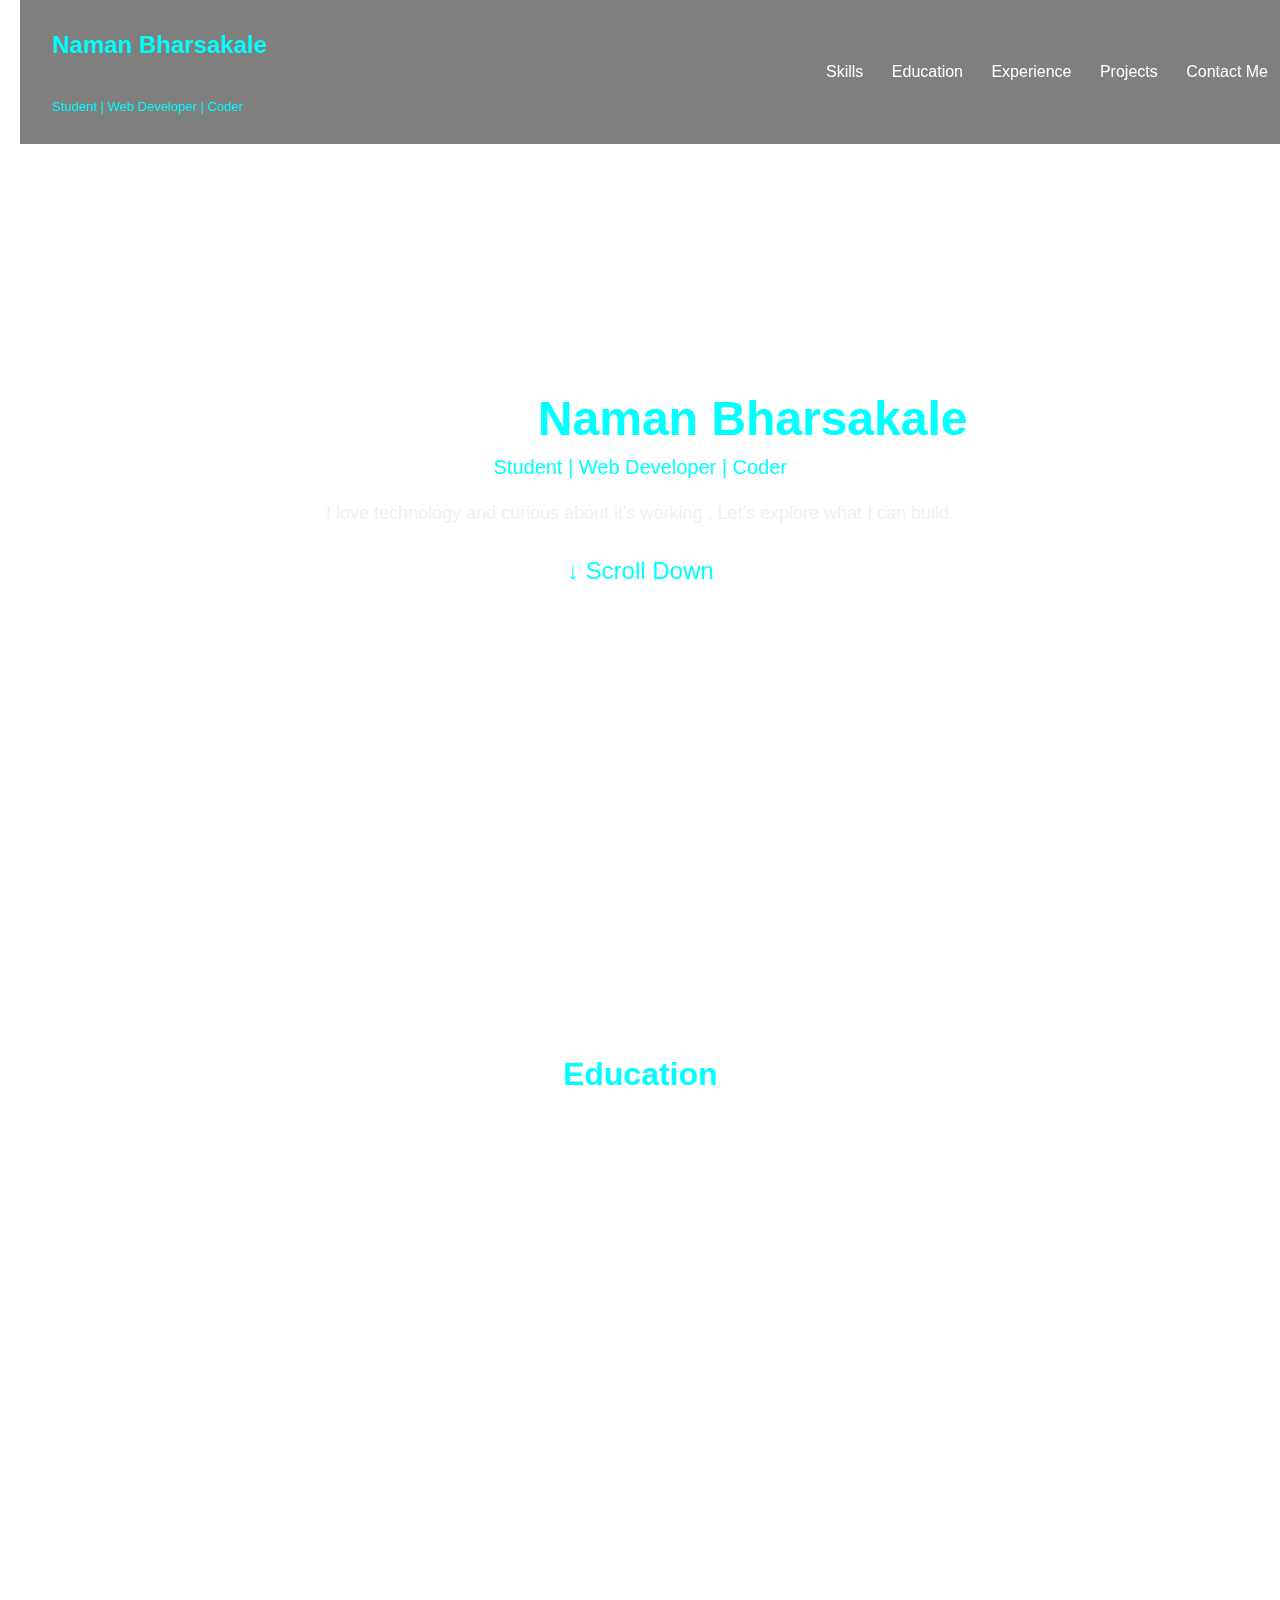
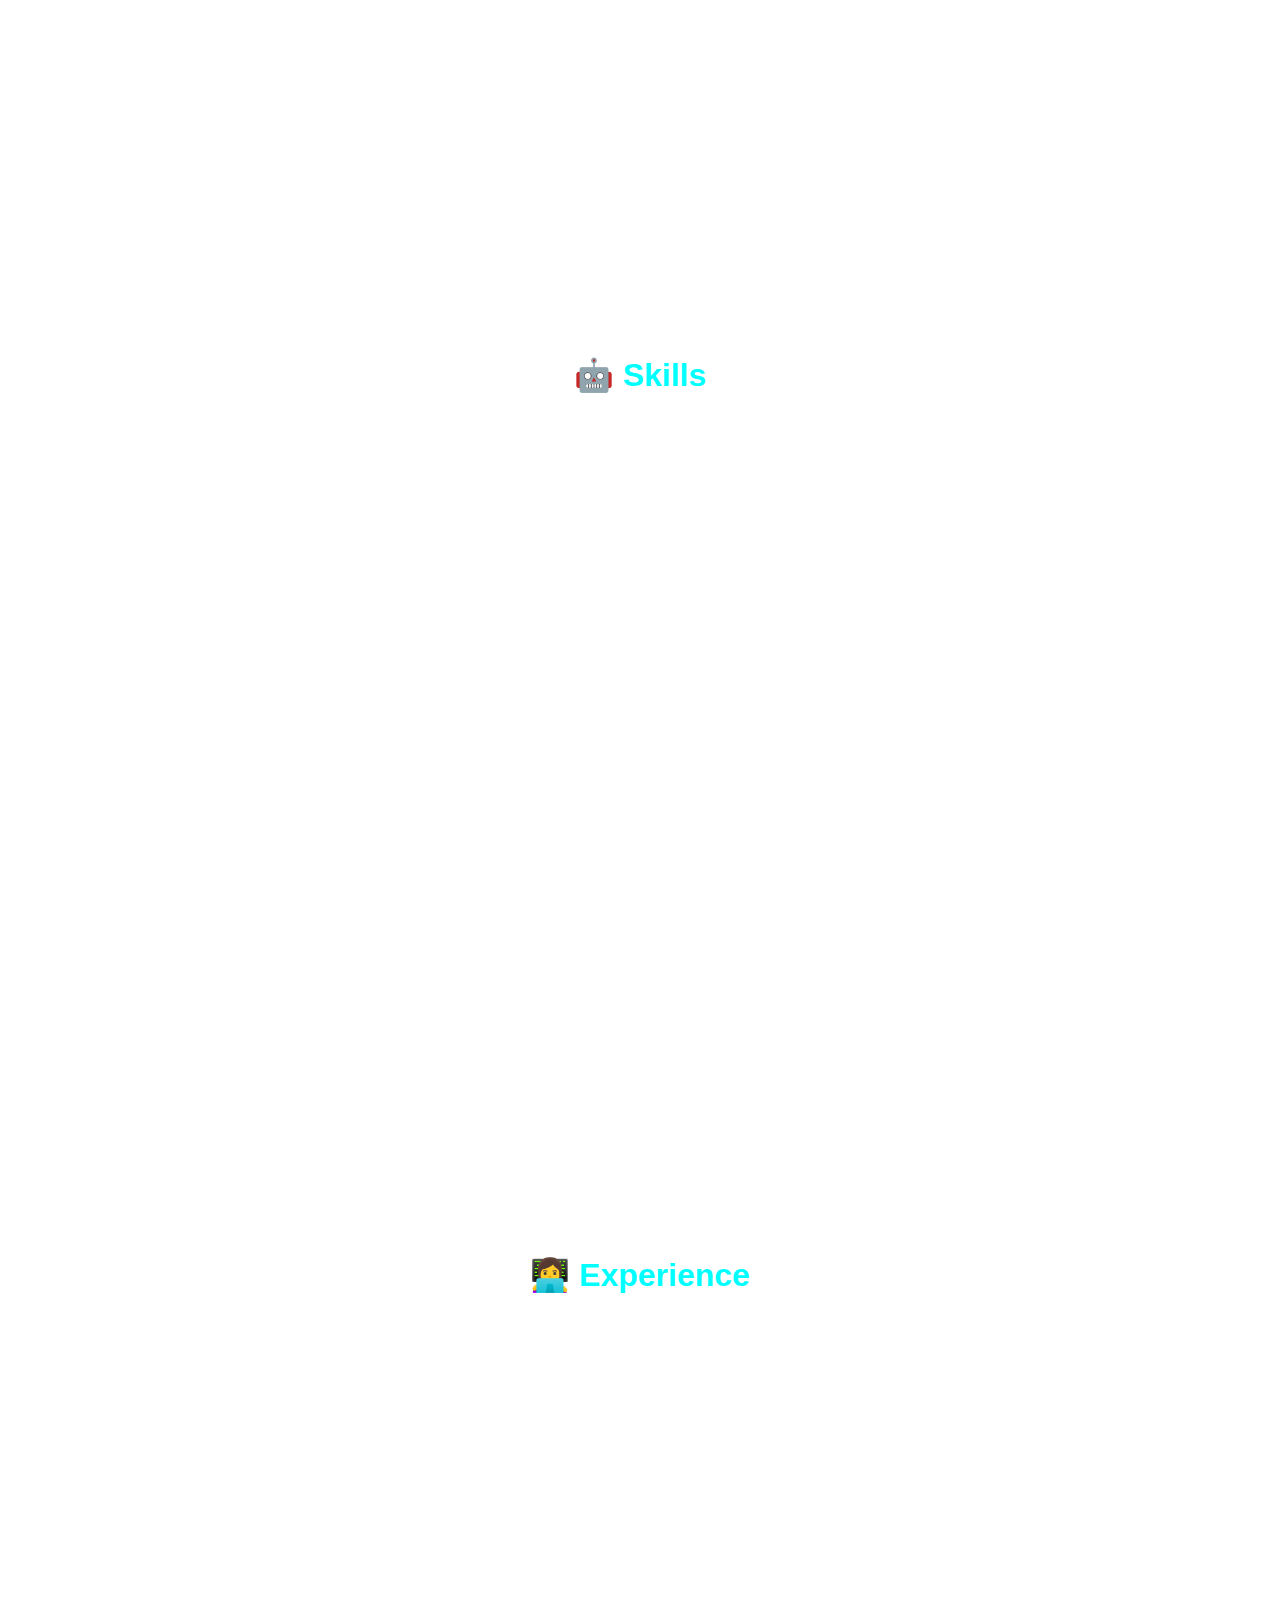
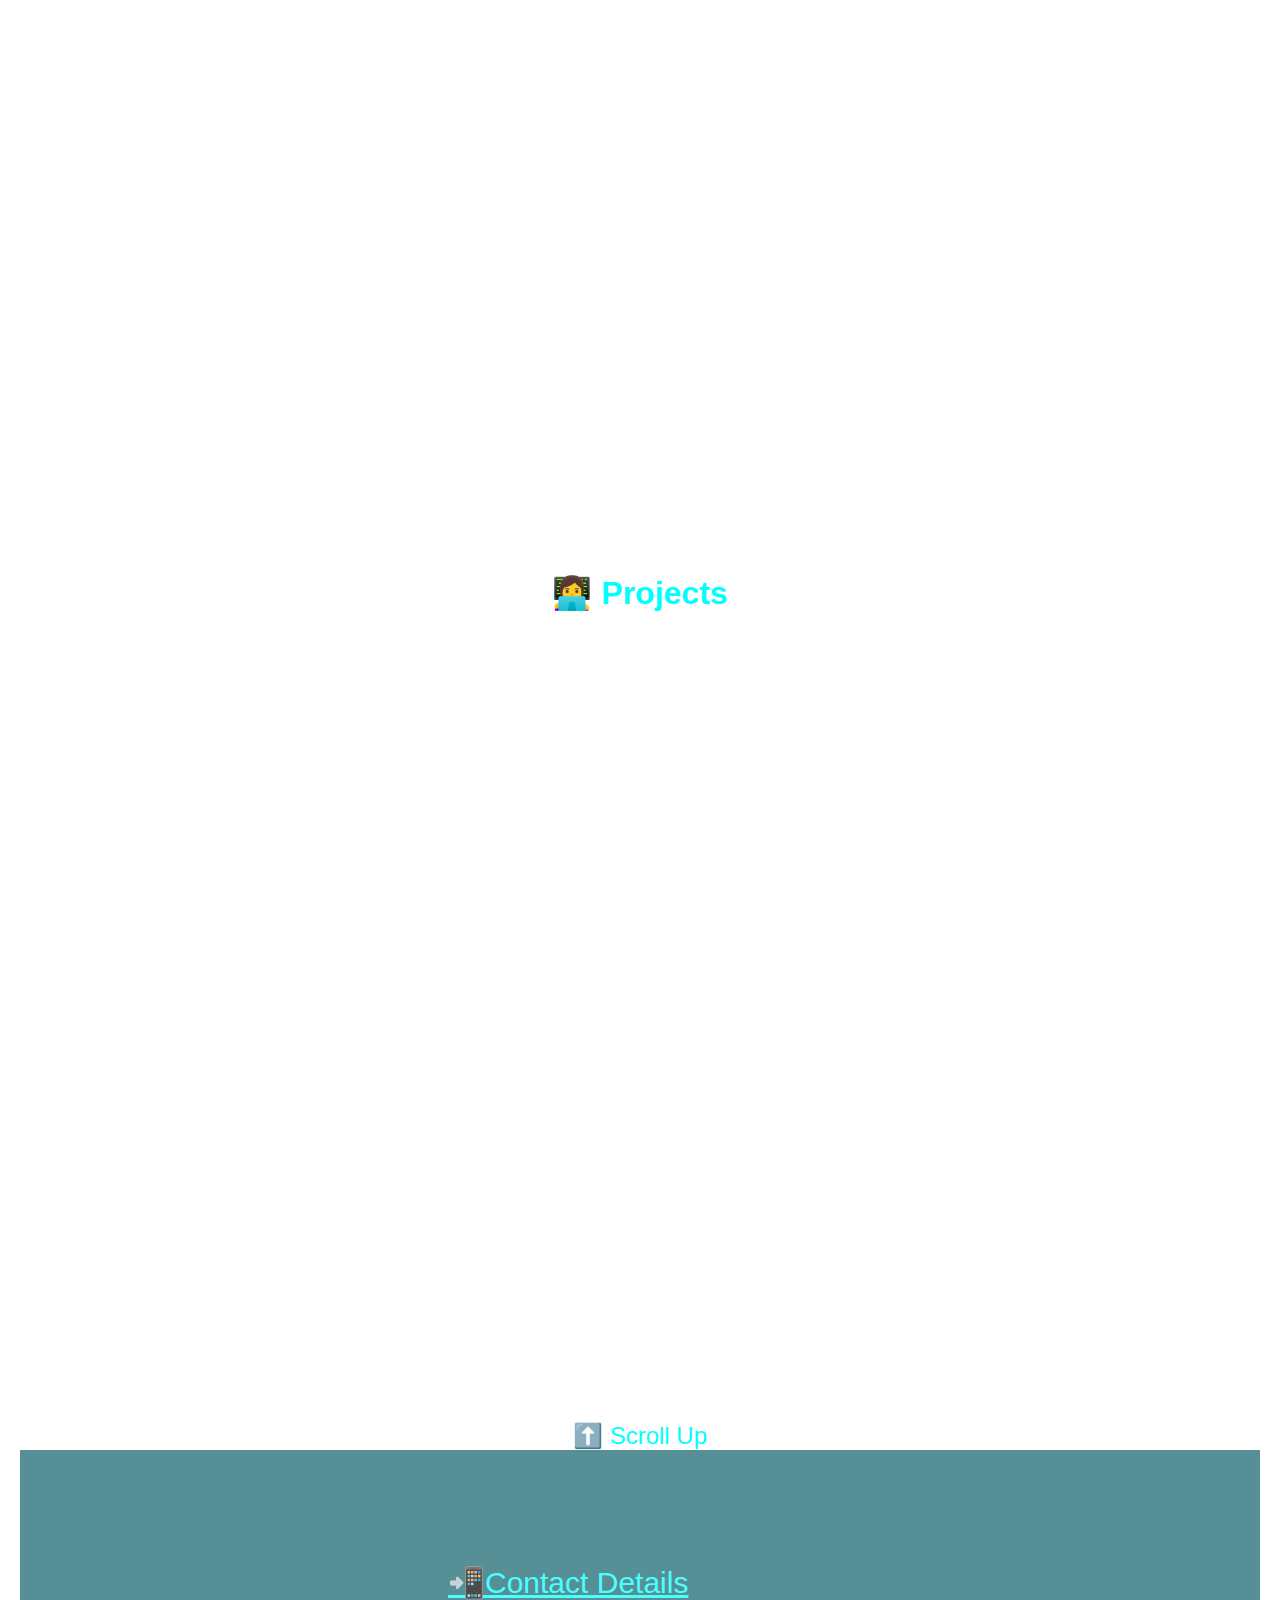
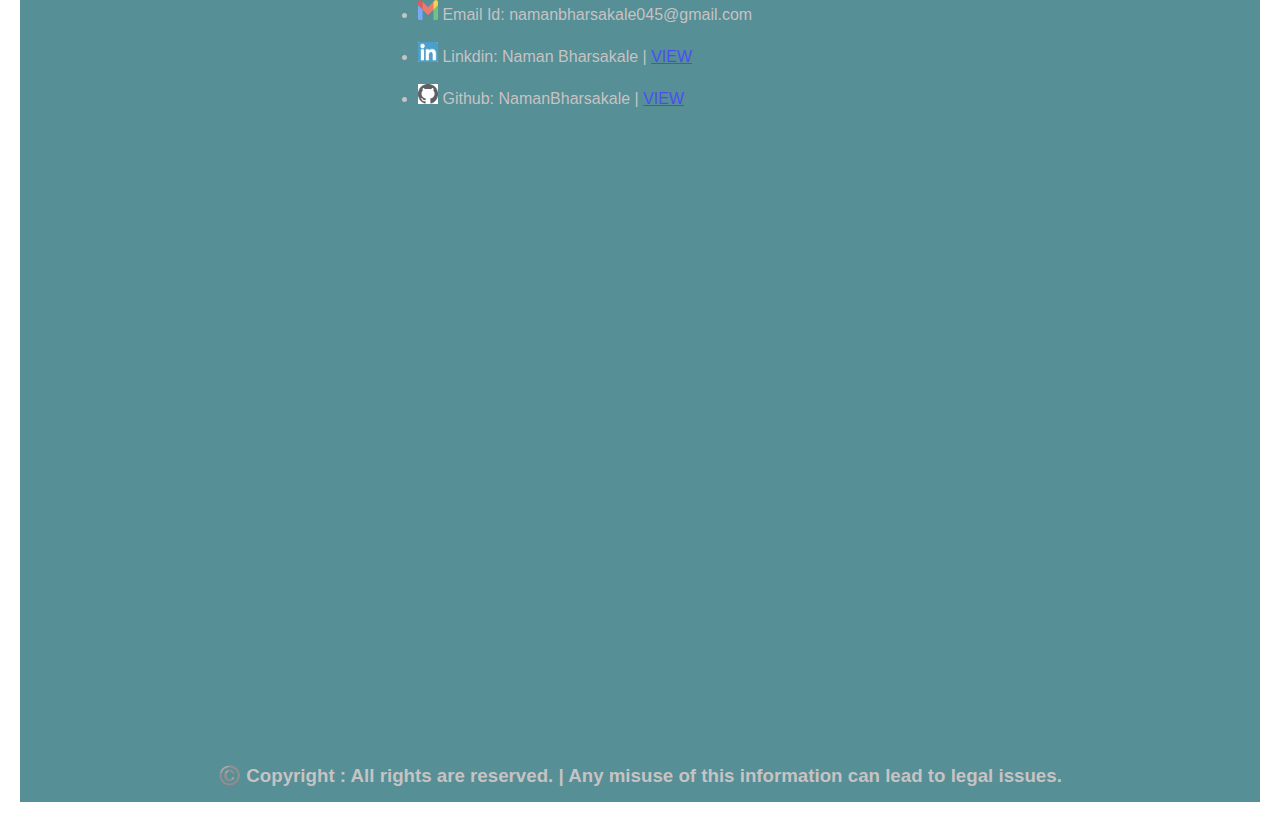
<file: Assignment2_BasicPortfolio/index.html>
<!DOCTYPE html>
<html>
    <head>
        <title>Naman Bharsakale - Portfolio</title>
        <link rel="stylesheet" href="style.css" />
        <link rel="icon" href="assets/nb.jpeg" type="image/jpeg">
    </head>

    <body>
        <header class="navbar">
            <div class="nav-left">
              <h2>Naman Bharsakale</h2>
              <p class="subtitle">Student | Web Developer | Coder</p>
            </div>
            <nav class="nav-right">
                <a href="#skills">Skills</a>
                <a href="#education">Education</a>
                <a href="#experience">Experience</a>
                <a href="#projects">Projects</a>
                <a href="contact.html">Contact Me</a>
            </nav>       
        </header>
        <br>

        <section id="hero" class="hero">
            <div class="hero-content">
            <h1>Hello, I'm <span class="highlight">Naman Bharsakale</span></h1>
               <p class="subtitle">Student | Web Developer | Coder</p>
               <p class="intro">I love technology and curious about it's working . Let's explore what I can build.</p>
            <a href="#education" class="scroll-down">↓ Scroll Down</a>
            </div>
        </section>

        <br>

        <section id="education">
            <h2>Education</h2>
            <div class="card-container">
                <div class="card fade-in">
                    <h3>SSC 10th (2021-2022)</h3>
                    <ul>
                        <li>Rank: 1st</li>
                        <li>Score: 94.20%</li>
                        <li>School Name: Shri Tulsiramji Patil Vidyalay , Nalwada</li>
                    </ul>
                </div>

            <div class="card fade-in">
                    <h3>Diploma (2022-25)</h3>
                    <ul>
                        <li>Branch: Computer Engineering</li>
                        <li>Score: 95.42%</li>
                        <li>College: Government Polytechnic Amravati , Amravati</li>
                    </ul>
                </div>

            <div class="card fade-in">
                    <h3>Degree (2025 - 2028)</h3>
                    <ul>
                        <li>Branch: ----</li>
                        <li>Score: ---- </li>
                        <li>College: ------.</li>
                    </ul>
                </div>
            </div>
</section>


        <section id="skills">
            <h2>🤖 Skills</h2>
            <div class="card-container">
                <div class="card fade-in">
                    <h3>Languages</h3>
                    <ul>
                        <li>Html/Css</li>
                        <li>C</li>
                        <li>Java</li>
                        <li>Python</li>
                    </ul>
                </div>

            <div class="card fade-in">
                    <h3>Tools</h3>
                    <ul>
                        <li>Android Studio</li>
                        <li>Git Hub</li>
                        <li>VS Code</li>
                        <li>Pycharm</li>
                    </ul>
                </div>

            <div class="card fade-in">
                    <h3>Certifications / Achievements</h3>
                    <ul>
                        <li>Cloud Computing | <a href="">VIEW</a></li>
                        <li>1st in Quiz/Debugging | <a href="https://drive.google.com/file/d/11M61xB4M4EZXzeEuyloUeufmFliFv08s/view?usp=drive_link">VIEW</a></li>
                        <li>3rd in Robotic Rumble | <a href="https://drive.google.com/file/d/11Pq9dWqI6jvnV1Ryf2EoMmJKRUk_DvjG/view?usp=drive_link">VIEW</a></li>
                    </ul>
                </div>
            </div>
</section>


<section id="experience">
            <h2>👩‍💻 Experience</h2>
            <div class="card-container">
                <div class="card fade-in">
                    <h3>Company</h3>
                    <ul>
                        <li>Company: Mountreach Pvt. Ltd.</li>
                        <li>Duration: June 2024 to July 2024</li>
                        <li>Location: Amravati.</li>
                    </ul>
                </div>

            <div class="card fade-in">
                    <h3>Role</h3>
                    <ul>
                        <li>Android Developement Intern</li>
                        <li>Mode: Virtual/Remote</li>
                        <li>Certificate:<a href="https://drive.google.com/file/d/11Seo-uQ1mgjaLQHK3DSWF2lQDNroB1II/view?usp=sharing" style="color: #ffffff; font-weight: 500;"> Naman Bharsakale </a></li>
                    </ul>
                </div>

            <div class="card fade-in">
                    <h3>Key Points | Integration</h3>
                    <ul>
                        <li>Google Maps API </li>
                        <li>Lottieanimations </li>
                        <li>Media Player.</li>
                        <li>Speech to Text</li>
                    </ul>
                </div>
            </div>
</section>

<br>
        <section id="projects">
            <h2>👩‍💻 Projects</h2>
            <div class="card-container">
                <div class="card fade-in">
                    <h3>📱 Epic Verse (Android App)</h3>
                    <br>
                    <ul>
                        <li>XML (frontend), lottieanimations</li>
                        <li>JAVA (Backend), Media Player</li>
                        <li>Google Maps API integration</li>
                        <li>Firebase Cloud Messaging</li>
                    </ul>
                </div>

            <div class="card fade-in">
                    <h3>🩼 Smart Stick </h3>
                    <br>
                    <ul>
                        <li>Embedded C, Arduino</li>
                        <li>Obstacle and Fire Detection</li>
                        <li>SOS/Location</li>
                        <li>Real time haptic feedback</li>
                    </ul>
                </div>

            <div class="card fade-in">
                    <h3>Certificates | Presentation</h3>
                    <br>
                    <ul>
                        <li><a href="https://docs.google.com/presentation/d/13pDLKJAcIqEt_-bu94uWJT03S8HD58GV/edit?usp=drive_link&ouid=106588105558384658079&rtpof=true&sd=true" style="color: #ffffff; font-weight: 500;"> Smart Stick </a></li>
                        <li><a href="https://docs.google.com/presentation/d/13n1Rit01UcymK2D8h6B4S58SphZzYMKM/edit?usp=drive_link&ouid=106588105558384658079&rtpof=true&sd=true" style="color: #ffffff; font-weight: 500;"> Epic Verse</a></li>
                        <li><a href="https://drive.google.com/file/d/11c3vQaP9JgDJPGO28wXZ_In97bAbGFDK/view?usp=sharing" style="color: #ffffff; font-weight: 500;"> Project Participation</a></li>
                    </ul>
                </div>

                </div>

</section>
<br>
      
<a href="#hero" class="scroll-up">⬆️ Scroll Up</a>
        <footer>
            <section class="section_footer">
            <a href="contact.html" class="cnt">📲Contact Details</a></p>
            <ul>
                <li><img src="assets/gmail-logo.png" alt="Logo" width="20" height="20">  Email Id: namanbharsakale045@gmail.com</li><br>
                <li><img src="assets/ld-logo.png" alt="Logo" width="20" height="20">  Linkdin: Naman Bharsakale | <a href="https://www.linkedin.com/in/naman-bharsakale-1a7052301/">VIEW</a></li><br>
                <li><img src="assets/github-logo.png" alt="Logo" width="20" height="20">  Github: NamanBharsakale | <a href="https://github.com/NamanBharsakale/VoC_internship.git">VIEW</a></li><br>
            </ul>
        </section>


            <h3 style="text-align: center;">©️  Copyright : All rights are reserved. | Any misuse of this information can lead to legal issues.</h3>
        
        
        </footer>

    </body>
</html>
</file>
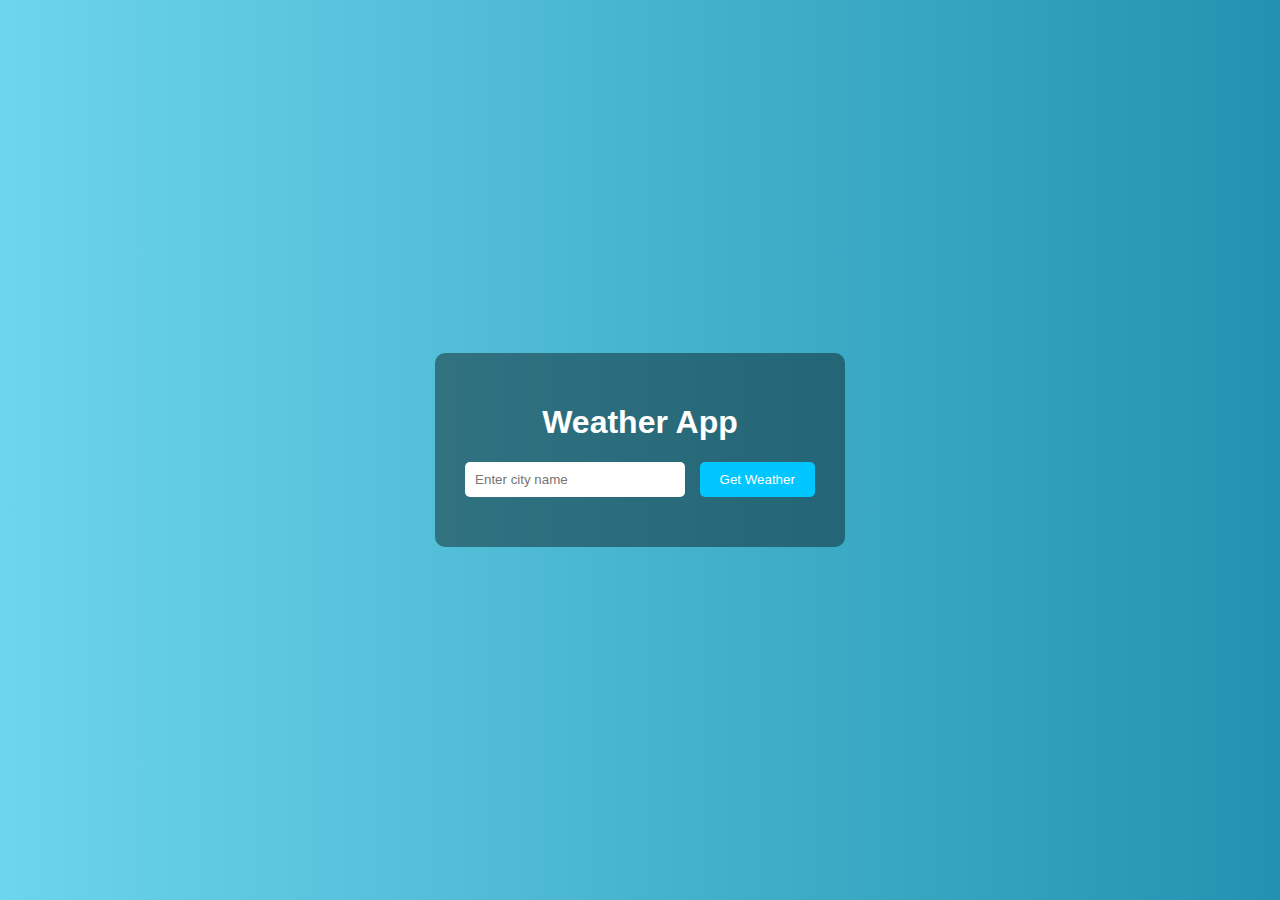
<file: weather-app/index.html>
<!DOCTYPE html>
<html>
<head>
  <title>Weather App</title>
  <link rel="stylesheet" href="style.css" />
</head>
<body>
  <div class="weather-container">
    <h1>Weather App</h1>
    <input type="text" id="cityInput" placeholder="Enter city name" />
    <button onclick="getWeather()">Get Weather</button>
    
    <div id="weatherResult" class="weather-result">
    </div>
  </div>
  <script src="script.js"></script>
</body>
</html>
</file>
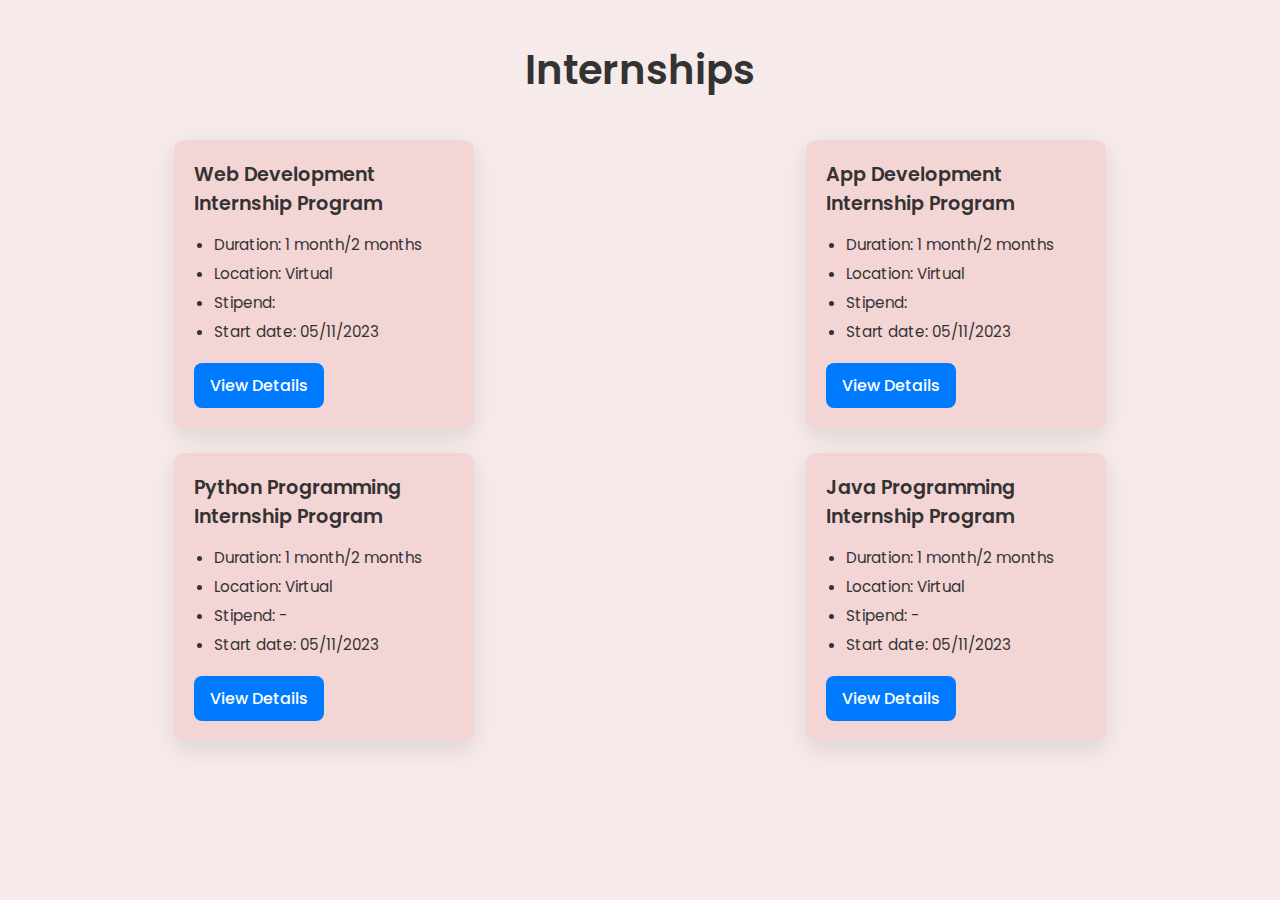
<file: Assignment3_tasks/task1-ui/index.html>
<!DOCTYPE html>
<html>
<head>
  <title>Internships</title>
  <link href="https://fonts.googleapis.com/css2?family=Poppins:wght@400;600&display=swap" rel="stylesheet">
  <link rel="stylesheet" href="style.css" />
</head>
<body>

  <section class="internships">
    <h1>Internships</h1>
    <div class="cards-container">
      
      <div class="card">
        <h2>Web Development Internship Program</h2>
        <ul>
          <li>Duration: 1 month/2 months</li>
          <li>Location: Virtual</li>
          <li>Stipend:</li>
          <li>Start date: 05/11/2023</li>
        </ul>
        <a href="https://example.com" class="btn">View Details</a>
      </div>

      <div class="card">
        <h2>App Development Internship Program</h2>
        <ul>
          <li>Duration: 1 month/2 months</li>
          <li>Location: Virtual</li>
          <li>Stipend:</li>
          <li>Start date: 05/11/2023</li>
        </ul>
        <a href="https://example.com" class="btn">View Details</a>
      </div>

      <div class="card">
        <h2>Python Programming Internship Program</h2>
        <ul>
          <li>Duration: 1 month/2 months</li>
          <li>Location: Virtual</li>
          <li>Stipend: -</li>
          <li>Start date: 05/11/2023</li>
        </ul>
        <a href="https://example.com" class="btn">View Details</a>
      </div>

      <div class="card">
        <h2>Java Programming Internship Program</h2>
        <ul>
          <li>Duration: 1 month/2 months</li>
          <li>Location: Virtual</li>
          <li>Stipend: -</li>
          <li>Start date: 05/11/2023</li>
        </ul>
        <a href="https://example.com" class="btn">View Details</a>
      </div>

    </div>
  </section>

</body>
</html>
</file>
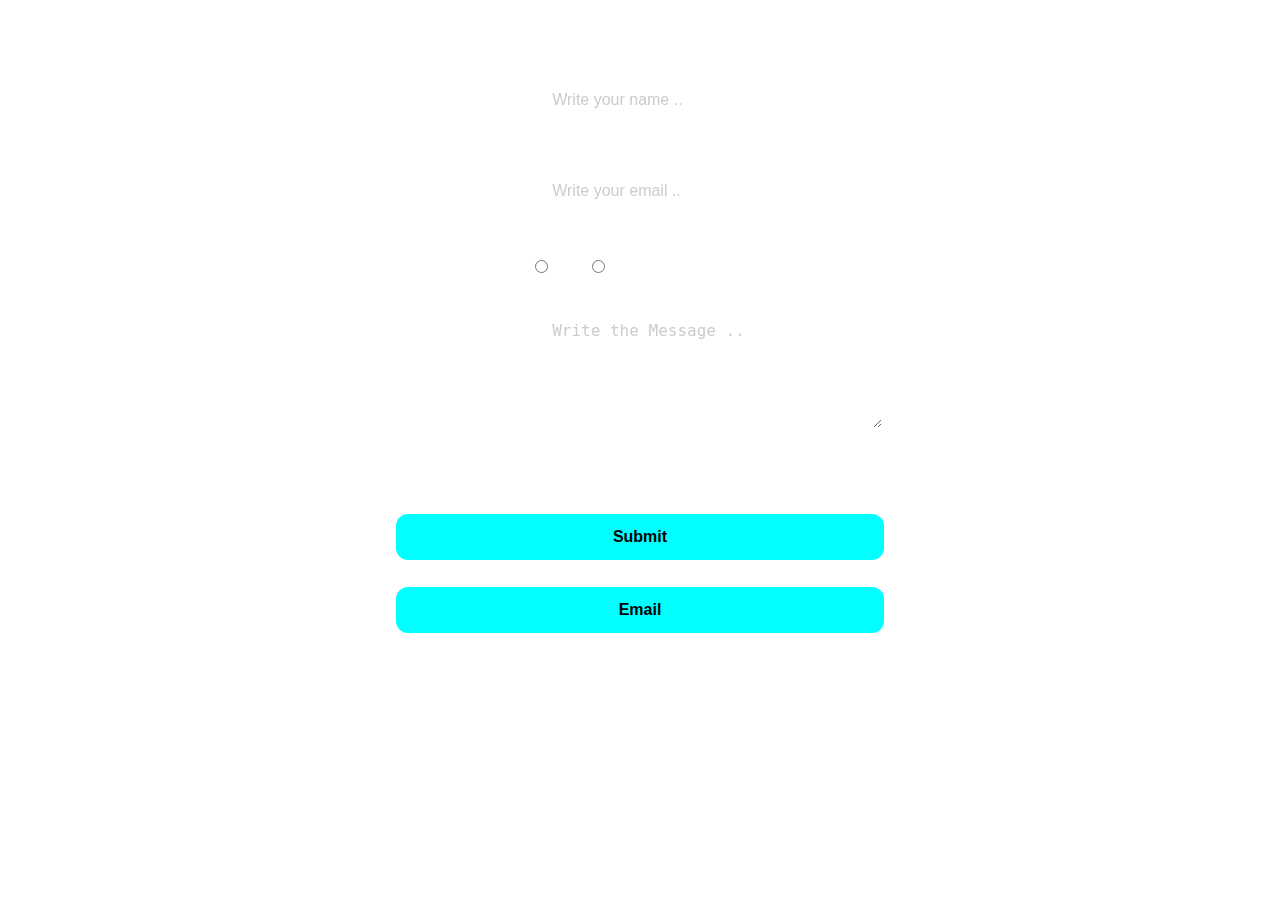
<file: Assignment2_BasicPortfolio/contact.html>
<!DOCTYPE html>
<html>
<head>
    <title>Naman Bharsakale | Portfolio</title>
    <link rel="stylesheet" href="contact.css" />
    <link rel="icon" href="assets/nb.jpeg" type="image/jpeg">
</head>

<body>
<center>
     <header>
            <h1>Contact Me</h1>
    </header>


<section>
  <form action="#" method="post" autocomplete="off">
    <table cellpadding="3" cellspacing="7">
      <tr>
        <td><label for="txt_name">Your Name</label></td>
        <td colspan="2"><input type="text" placeholder="Write your name .." id="txt_name"></td>
      </tr>
      <tr>
        <td><label for="txt_email">Your Email</label></td>
        <td><input type="email" placeholder="Write your email .." id="txt_email"></td>
      </tr>
      <tr>
        <td>Your Gender</td>
        <td>
          <input type="radio" name="gender" value="Male"> Male
          <input type="radio" name="gender" value="Female"> Female
        </td>
      </tr>
      <tr>
        <td><label for="message">Message to Me</label></td>
        <td><textarea id="message" cols="30" rows="5" placeholder="Write the Message .."></textarea></td>
      </tr>
      <tr>
  <td colspan="2">
    <div class="buttons-wrapper">
      <input type="submit" class="button-full" value="Submit">
      <button type="button" class="button-full">Email</button>
    </div>
  </td>
</tr>

    </table>
  </form>
</section>

</center>
</body>

</html>
</file>
<file: Assignment2_BasicPortfolio/style.css>
* {
    margin: 0;
    padding: 0;
    box-sizing: border-box;
    scroll-behavior: smooth;
}


body {
    font-family: Arial,sans-serif;
    position: relative;
    color: white;
    width: 100%;
    min-height: 100vh;
    background-image: url('https://i.pinimg.com/originals/f1/eb/a0/f1eba09749f72888d17f62c3ae0c7e7e.gif');
    background-size: cover;
    background-attachment: fixed;
    background-repeat: no-repeat;
    background-position: center center;
    display: flex;
    flex-direction: column;
    padding: 20px;
}

.hero {
  height: 100vh;
  display: flex;
  align-items: center;
  justify-content: center;
  text-align: center;
  padding: 0 20px;
  background: transparent;
}

.hero-content {
  max-width: 800px;
  color: white;
  animation: fadeInHero 1.5s ease-out forwards;
}

.hero h1 {
  font-size: 48px;
  margin-bottom: 10px;
}

.hero .subtitle {
  font-size: 20px;
  color: #00ffff;
  margin-bottom: 20px;
}

.hero .intro {
  font-size: 18px;
  line-height: 1.6;
  color: #f0f0f0;
}

.hero .scroll-down {
  margin-top: 30px;
  display: inline-block;
  font-size: 24px;
  text-decoration: none;
  color: #00ffff;
  transition: transform 0.3s;
}
.scroll-down:hover {
  transform: translateY(5px);
}

.highlight {
  color: #00ffff;
}

@keyframes fadeInHero {
  from {
    opacity: 0;
    transform: translateY(50px);
  }
  to {
    opacity: 1;
    transform: translateY(0);
  }
}

.navbar {
    position: fixed;
    top: 0;
    width: 100%;
    height: 16%;
    justify-content: space-between;
    display: flex;
    align-items: center;
    background: rgba(0, 0, 0, 0.5);
    padding: 16px 32px;
    z-index: 1000;
    backdrop-filter: blur(8px);
}

.nav-left h2 {
    font-size: 24px;
}

.subtitle {
    font-size: 13px;
    color: #00FFFF;
}
.nav-right a {
    margin-left: 24px;
    text-decoration: none;
    color: #ffffff;
    font-weight: 500;
    transition: color 0.3s;
}

.nav-right a:hover {
    color: #00FFFF;
}
    


section {
  padding: 100px 20px;
  min-height: 100vh;
}
h2 {
  font-size: 32px;
  margin-bottom: 40px;
  text-align: center;
  color: #00FFFF; 
}

.card-container {
  display: flex;
  flex-wrap: wrap;
  gap: 20px;
  justify-content: center;
}

.card {
  width: 300px;
  background: rgba(255, 255, 255, 0.05);
  backdrop-filter: blur(6px);
  border: 1px solid rgba(255, 255, 255, 0.2);
  border-radius: 16px;
  padding: 20px;
  color: #f5f5f5;
  box-shadow: 0 8px 24px rgba(0, 0, 0, 0.4);
  opacity: 0;
  transform: translateY(40px);
  transition: opacity 1s ease, transform 1s ease;
}

.card.fade-in {
  animation: fadeInUp 3s ease forwards;
}
@keyframes fadeInUp {
  to {
    opacity: 1;
    transform: translateY(0px);
  }
}

.card ul {
  padding-left: 20px;
  list-style: disc;
}
.card li {
  margin-bottom: 8px;
}



.hero .subtitle {
  font-size: 20px;
  color: #00ffff;
  margin-bottom: 20px;
}

.hero .intro {
  font-size: 18px;
  line-height: 1.6;
  color: #f0f0f0;
}

 .scroll-up {
  margin-top: 30px;
  display: inline-block;
  font-size: 24px;
  text-decoration: none;
  text-align: center;
  color: #00ffff;
  transition: transform 0.3s;
}
.scroll-up:hover {
  transform: translateY(5px);
}




footer{
    color: rgb(177, 170, 170);
    background-color: rgb(15, 96, 107);
    opacity: 70%;
    padding: 15px;
}

.cnt{
    font-size: 30px;
    color: #00FFFF;
    margin: 30px;
}
.section_footer{
  margin-left: 30%;
}
</file>
<file: weather-app/style.css>
body {
  font-family: Arial, sans-serif;
  background: linear-gradient(to right, #6dd5ed, #2193b0);
  display: flex;
  justify-content: center;
  align-items: center;
  height: 100vh;
  margin: 0;
  color: #fff;
}

.weather-container {
  background-color: rgba(0, 0, 0, 0.4);
  padding: 30px;
  border-radius: 10px;
  text-align: center;
}

input {
  padding: 10px;
  width: 200px;
  border: none;
  border-radius: 5px;
}

button {
  padding: 10px 20px;
  margin-left: 10px;
  border: none;
  border-radius: 5px;
  background-color: #00c6ff;
  cursor: pointer;
  color: white;
}

.weather-result {
  margin-top: 20px;
  font-size: 18px;
}
</file>
<file: Assignment3_tasks/task1-ui/style.css>
* {
  margin: 0;
  padding: 0;
  box-sizing: border-box;
}

body {
  font-family: 'Poppins', sans-serif;
  background: #f6eaea;
  color: #333;
  padding: 40px 20px;
}

h1 {
  text-align: center;
  margin-bottom: 40px;
  font-size: 2.5rem;
  font-weight: 600;
}

.cards-container {
  display: grid;
  grid-template-columns: repeat(2, 1fr);
  gap: 25px;
  justify-items: center;
}

@media (max-width: 700px) {
  .cards-container {
    grid-template-columns: 1fr;
  }
}

.card {
  background: #ed9f9f47;
  width: 300px;
  padding: 20px;
  border-radius: 10px;
  box-shadow: 0 8px 24px rgba(0, 0, 0, 0.1);
  transition: transform 0.2s ease, box-shadow 0.2s ease;
}

.card:hover {
  transform: translateY(-5px);
  box-shadow: 0 12px 32px rgba(0, 0, 0, 0.15);
}

.card h2 {
  font-size: 1.2rem;
  font-weight: 600;
  margin-bottom: 15px;
}

.card ul {
  list-style: disc;
  padding-left: 20px;
  margin-bottom: 20px;
}

.card li {
  margin-bottom: 6px;
  font-size: 0.95rem;
}

.btn {
  display: inline-block;
  text-decoration: none;
  background-color: #007bff;
  color: white;
  padding: 10px 16px;
  border-radius: 8px;
  font-weight: 500;
  transition: background 0.3s ease;
}

.btn:hover {
  background-color: #0056b3;
}
</file>
<file: Assignment2_BasicPortfolio/contact.css>
* {
    margin: 0;
    padding: 0;
    box-sizing: border-box;
    scroll-behavior: smooth;
}


body {
    font-family: Arial,sans-serif;
    position: relative;
    color: white;
    width: 100%;
    min-height: 100vh;
    background-image: url('https://i.pinimg.com/originals/f1/eb/a0/f1eba09749f72888d17f62c3ae0c7e7e.gif');
    background-size: cover;
    background-attachment: fixed;
    background-repeat: no-repeat;
    background-position: center center;
    display: flex;
    flex-direction: column;
    padding: 20px;
    align-items: center;
}

h2 {
  font-size: 32px;
  margin-bottom: 40px;
  text-align: center;
  color: #00FFFF; 
  text-align: center;
}

section {
  width: 100%;
  max-width: 600px;
}
table {
  width: 100%;
  border-collapse: separate;
  border-spacing: 10px;
  color: #ffffff;
  font-size: 16px;
}

td {
  padding: 10px;
  vertical-align: top;
}

input[type="text"],
input[type="email"],
textarea {
  width: 100%;
  padding: 12px 15px;
  border: 2px solid rgba(255, 255, 255, 0.2);
  border-radius: 12px;
  background: rgba(255, 255, 255, 0.1);
  backdrop-filter: blur(4px);
  color: white;
  font-size: 16px;
  outline: none;
  transition: 0.3s ease;
  margin-bottom: 15px;
}

input[type="text"]::placeholder,
input[type="email"]::placeholder,
textarea::placeholder {
  color: #ccc;
}

input[type="text"]:focus,
input[type="email"]:focus,
textarea:focus {
  background-color: rgba(255, 255, 255, 0.2);
  border-color: #00ffff;
}

.button-full {
  width: 100%;
  padding: 14px;
  font-size: 16px;
  font-weight: bold;
  color: #000;
  background-color: #00ffff;
  border: none;
  border-radius: 12px;
  cursor: pointer;
  margin-top: 15px;
  transition: background-color 0.3s ease, transform 0.2s ease;
}

.button-full:hover {
  background-color: #00cccc;
  transform: scale(1.02);
}

td[colspan="2"] {
  text-align: center;
}

.buttons-wrapper {
  display: flex;
  flex-direction: column;
  gap: 12px;
  margin-top: 20px;
}
</file>
